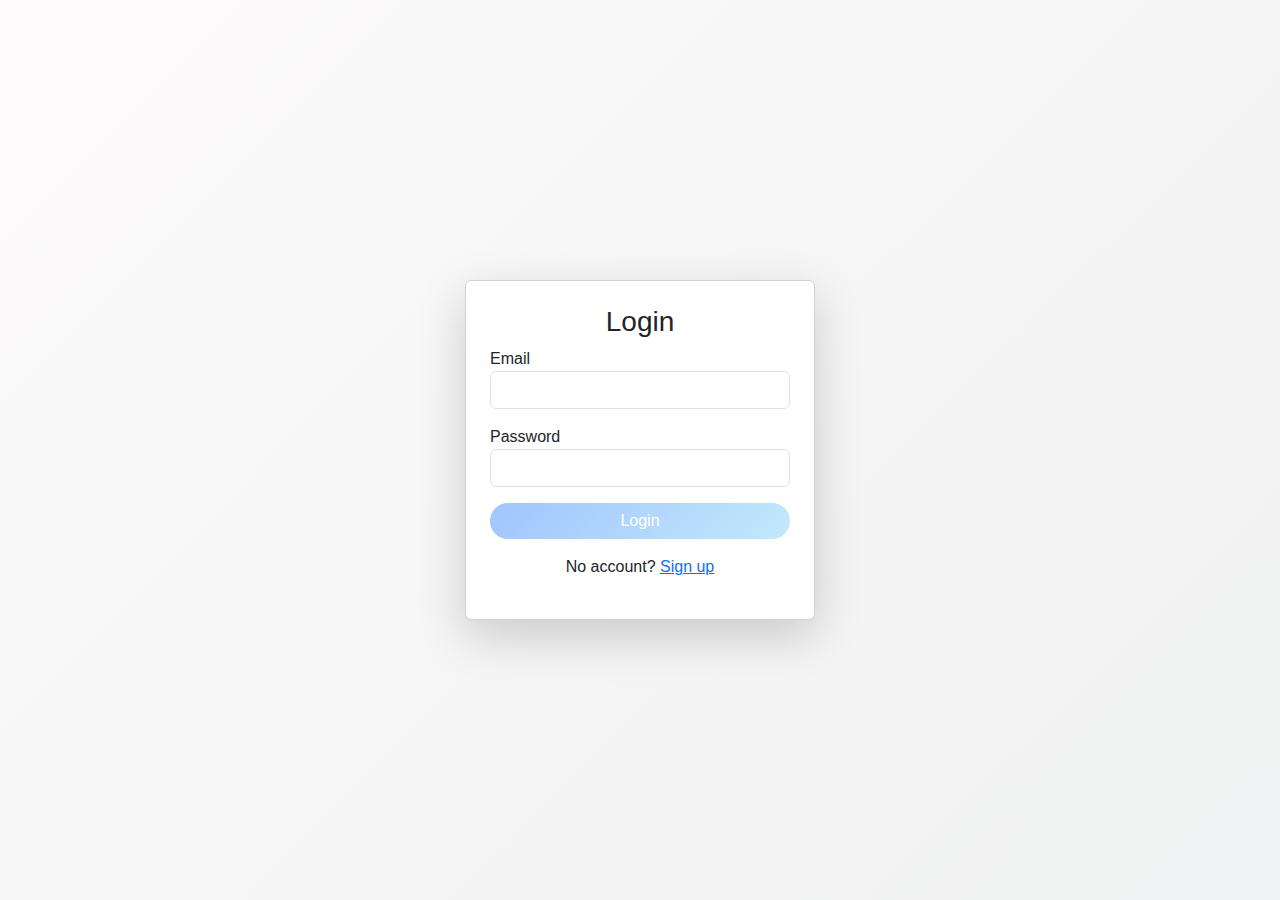
<file: login.html>
<!DOCTYPE html>
<html lang="en">
<head>
  <meta charset="UTF-8">
  <meta name="viewport" content="width=device-width, initial-scale=1.0">
  <title>Login - My Blog</title>
  <link href="https://cdn.jsdelivr.net/npm/bootstrap@5.3.2/dist/css/bootstrap.min.css" rel="stylesheet">
  <link rel="stylesheet" href="style.css">
</head>
<body class="bg-light d-flex align-items-center justify-content-center vh-100">
  <div class="card p-4 shadow-lg" style="width: 350px;">
    <h3 class="text-center">Login</h3>
    <form id="loginForm">
      <div class="mb-3">
        <label>Email</label>
        <input type="email" id="loginEmail" class="form-control" required>
      </div>
      <div class="mb-3">
        <label>Password</label>
        <input type="password" id="loginPassword" class="form-control" required>
      </div>
      <button type="submit" class="btn btn-dark w-100">Login</button>
      <p class="mt-3 text-center">No account? <a href="signup.html">Sign up</a></p>
    </form>
  </div>
  <script src="auth.js"></script>
</body>
</html>
</file>
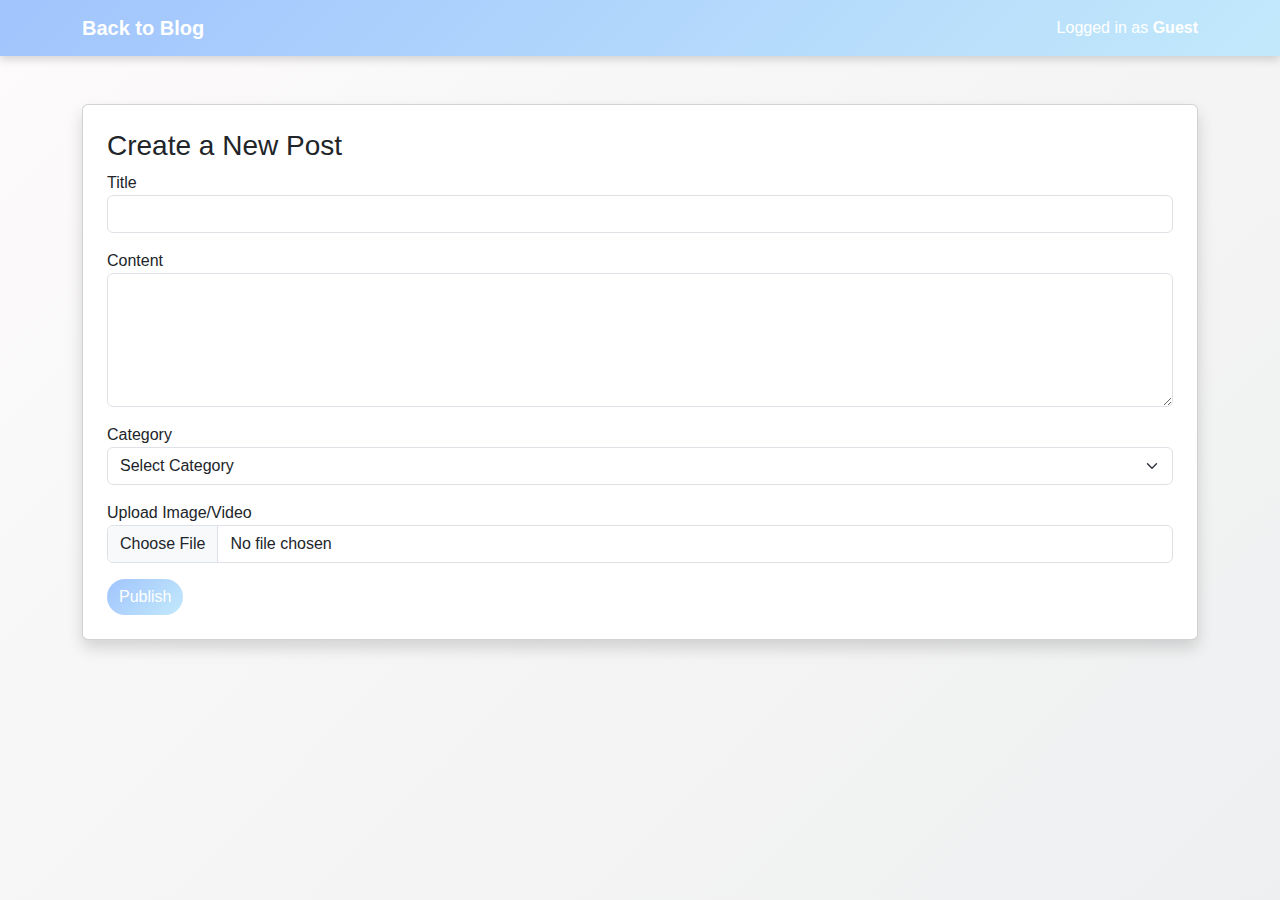
<file: newpost.html>
<!DOCTYPE html>
<html lang="en">
<head>
  <meta charset="UTF-8">
  <meta name="viewport" content="width=device-width, initial-scale=1.0">
  <title>New Post - My Blog</title>
  <link href="https://cdn.jsdelivr.net/npm/bootstrap@5.3.2/dist/css/bootstrap.min.css" rel="stylesheet">
  <link rel="stylesheet" href="style.css">
</head>
<body class="bg-light">

  <nav class="navbar navbar-dark bg-dark">
    <div class="container">
      <a href="index.html" class="navbar-brand">Back to Blog</a>
      <span class="text-white">Logged in as <b id="usernameDisplay"></b></span>
    </div>
  </nav>

  <div class="container my-5">
    <div class="card shadow p-4">
      <h3>Create a New Post</h3>
      <form id="newPostForm">
        <div class="mb-3">
          <label>Title</label>
          <input type="text" id="postTitle" class="form-control" required>
        </div>
        <div class="mb-3">
          <label>Content</label>
          <textarea id="postContent" class="form-control" rows="5" required></textarea>
        </div>
        <div class="mb-3">
          <label>Category</label>
          <select id="postCategory" class="form-select" required>
            <option value="">Select Category</option>
            <option value="Tech">Tech</option>
            <option value="Lifestyle">Lifestyle</option>
            <option value="Travel">Travel</option>
            <option value="Food">Food</option>
            <option value="Education">Education</option>
          </select>
        </div>
        <div class="mb-3">
          <label>Upload Image/Video</label>
          <input type="file" id="postMedia" class="form-control" accept="image/*,video/*">
          <div id="mediaPreview" class="mt-2"></div>
        </div>
        <button type="submit" class="btn btn-dark">Publish</button>
      </form>
    </div>
  </div>

  <script src="script.js"></script>
</body>
</html>
</file>
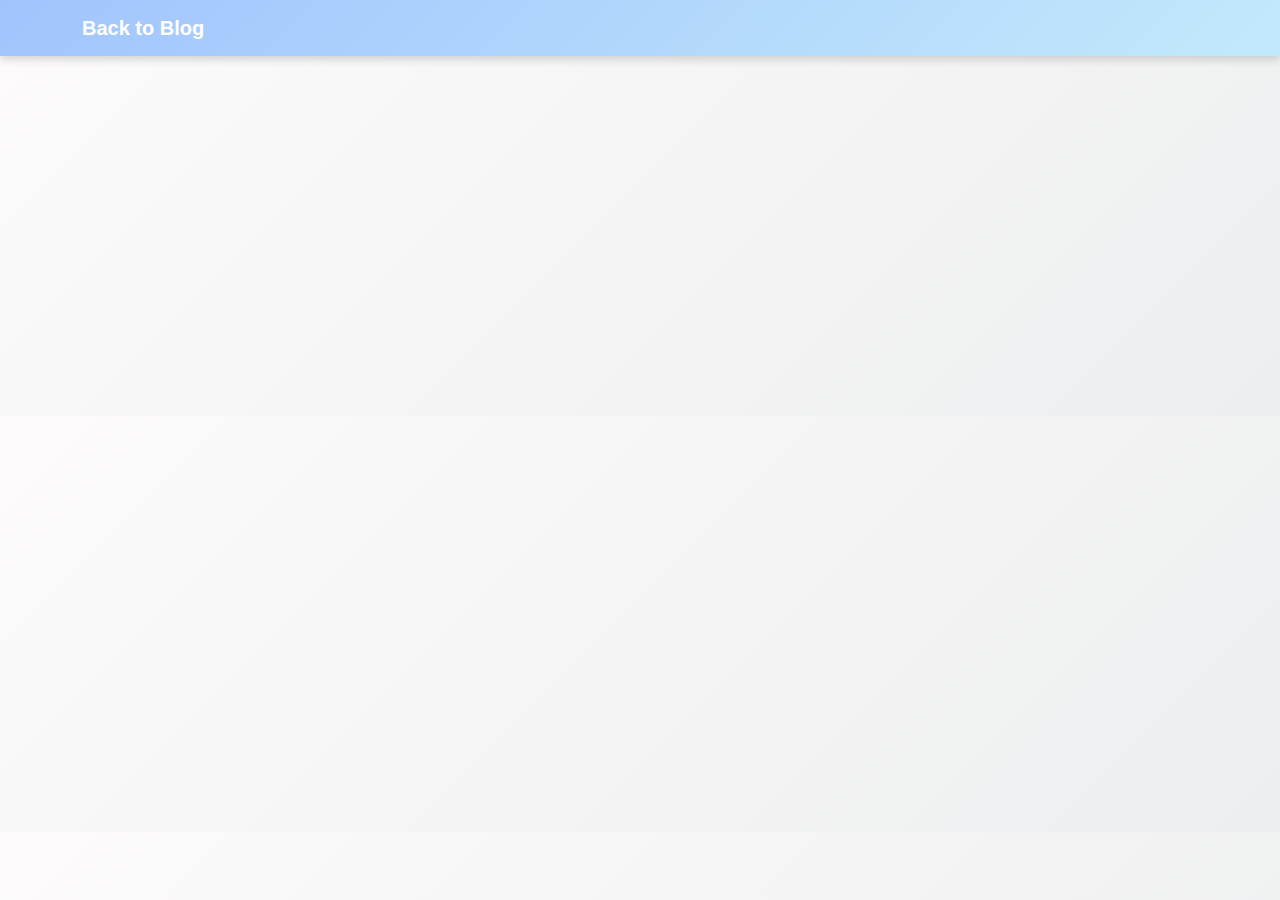
<file: post.html>
<!DOCTYPE html>
<html lang="en">
<head>
  <meta charset="UTF-8">
  <meta name="viewport" content="width=device-width, initial-scale=1.0">
  <title>View Post - My Blog</title>
  <link href="https://cdn.jsdelivr.net/npm/bootstrap@5.3.2/dist/css/bootstrap.min.css" rel="stylesheet">
  <link rel="stylesheet" href="style.css">
</head>
<body>

  <nav class="navbar navbar-dark bg-dark">
    <div class="container">
      <a href="index.html" class="navbar-brand">Back to Blog</a>
    </div>
  </nav>

  <div class="container my-5" id="post-container"></div>

  <script>
    const postContainer = document.getElementById("post-container");
    const post = JSON.parse(localStorage.getItem("viewPost"));

    function getCategoryClass(category) {
      switch(category) {
        case "Tech": return "bg-primary";
        case "Lifestyle": return "bg-warning";
        case "Travel": return "bg-success";
        case "Food": return "bg-danger";
        case "Education": return "bg-info";
        default: return "bg-secondary";
      }
    }

    if(post && postContainer) {
      postContainer.innerHTML = `
        <div class="card shadow p-4">
          ${post.media ? 
            (post.mediaType?.startsWith("video") 
              ? `<video src="${post.media}" controls width="100%"></video>` 
              : `<img src="${post.media}" style="width:100%; max-height:400px; object-fit:cover;">`) 
            : ''}
          <h2 class="mt-3">${post.title}</h2>
          <p>${post.content}</p>
          <span class="badge ${getCategoryClass(post.category)}">${post.category}</span>
          <p class="text-muted small mt-2">${post.author} | ${new Date(post.date).toLocaleDateString()}</p>
        </div>
      `;
    }
  </script>
</body>
</html>
</file>
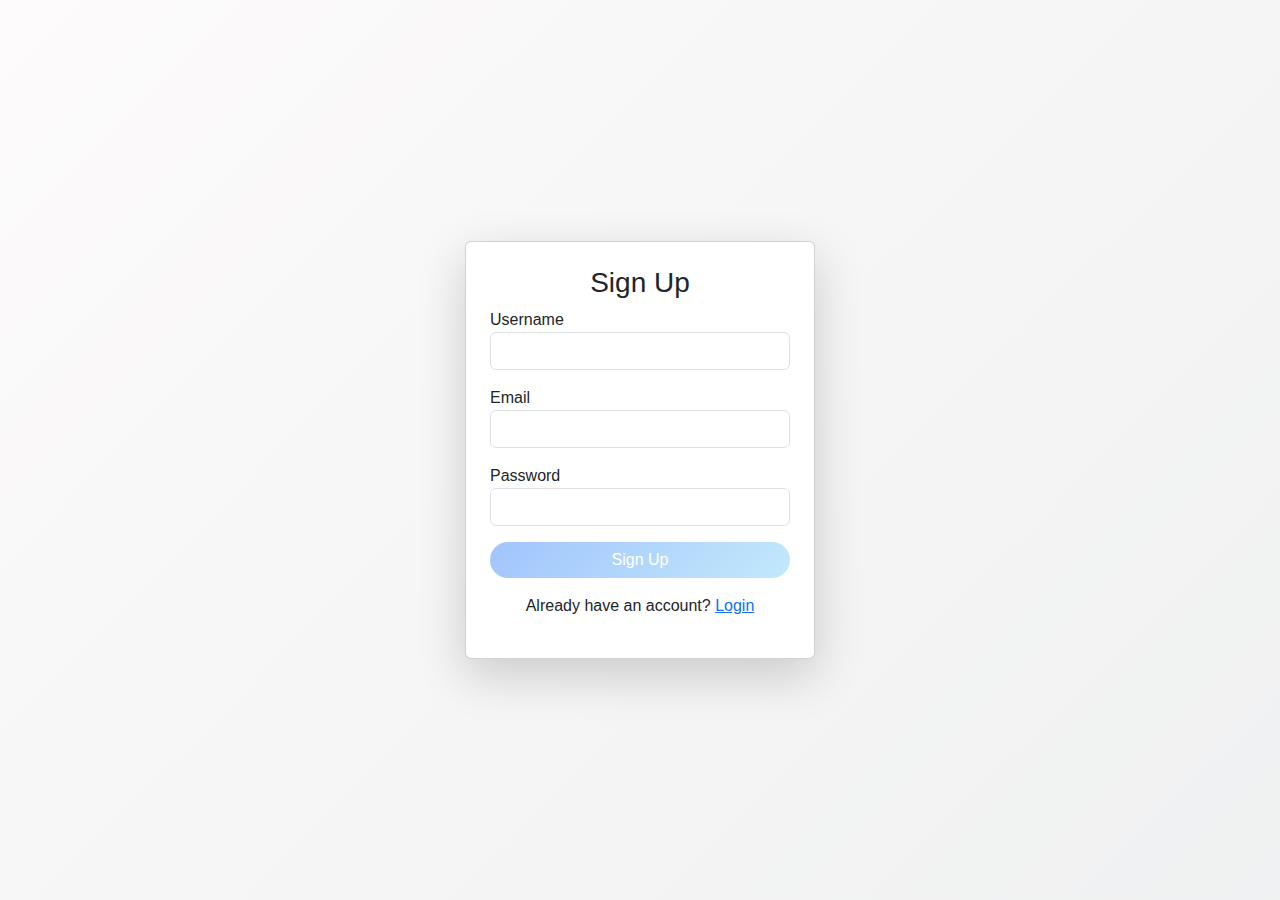
<file: signup.html>
<!DOCTYPE html>
<html lang="en">
<head>
  <meta charset="UTF-8">
  <meta name="viewport" content="width=device-width, initial-scale=1.0">
  <title>Signup - My Blog</title>
  <link href="https://cdn.jsdelivr.net/npm/bootstrap@5.3.2/dist/css/bootstrap.min.css" rel="stylesheet">
  <link rel="stylesheet" href="style.css">
</head>
<body class="bg-light d-flex align-items-center justify-content-center vh-100">
  <div class="card p-4 shadow-lg" style="width: 350px;">
    <h3 class="text-center">Sign Up</h3>
    <form id="signupForm">
      <div class="mb-3">
        <label>Username</label>
        <input type="text" id="signupUsername" class="form-control" required>
      </div>
      <div class="mb-3">
        <label>Email</label>
        <input type="email" id="signupEmail" class="form-control" required>
      </div>
      <div class="mb-3">
        <label>Password</label>
        <input type="password" id="signupPassword" class="form-control" required>
      </div>
      <button type="submit" class="btn btn-dark w-100">Sign Up</button>
      <p class="mt-3 text-center">Already have an account? <a href="login.html">Login</a></p>
    </form>
  </div>
  <script src="auth.js"></script>
</body>
</html>
</file>
<file: style.css>
/* Body & Background */
body {
  font-family: 'Segoe UI', Tahoma, Geneva, Verdana, sans-serif;
  background: linear-gradient(135deg, #fdfbfb, #ebedee, #fbc2eb, #a6c1ee);
  background-size: 400% 400%;
  animation: pastelGradient 15s ease infinite;
  color: #333;
  margin: 0;
  padding: 0;
}

/* Gradient Animation */
@keyframes pastelGradient {
  0% { background-position: 0% 50%; }
  50% { background-position: 100% 50%; }
  100% { background-position: 0% 50%; }
}

/* Navbar */
.navbar {
  background: linear-gradient(135deg, #a1c4fd, #c2e9fb);
  box-shadow: 0 4px 8px rgba(0,0,0,0.15);
}
.navbar-brand { color: #fff !important; font-weight: bold; }

/* Hero Banner */
.hero-banner {
  background: linear-gradient(135deg, #fbc2eb, #a6c1ee, #f6d365, #fda085);
  background-size: 400% 400%;
  animation: pastelGradient 15s ease infinite;
  border-radius: 20px;
  box-shadow: 0 8px 20px rgba(0,0,0,0.1);
  color: #fff;
  text-align: center;
}

/* Footer */
.footer {
  background: linear-gradient(135deg, #f6d365, #fda085, #a1c4fd, #c2e9fb);
  color: #fff;
  border-radius: 15px 15px 0 0;
  box-shadow: 0 -4px 12px rgba(0,0,0,0.1);
}

/* Cards */
#posts-container .card {
  background: #fff;
  border-radius: 20px;
  box-shadow: 0 8px 20px rgba(0,0,0,0.08);
  transition: transform 0.3s ease;
}
#posts-container .card:hover {
  transform: translateY(-5px);
}
#posts-container .card img, #posts-container .card video {
  width: 100%;
  max-height: 250px;
  object-fit: cover;
  border-radius: 15px;
}

/* Pastel Blue Buttons */
.btn-dark, .btn-primary {
  background: linear-gradient(135deg, #a1c4fd, #c2e9fb);
  border: none;
  color: #fff;
  font-weight: 500;
  border-radius: 30px;
  transition: all 0.3s ease;
}
.btn-dark:hover, .btn-primary:hover {
  background: linear-gradient(135deg, #c2e9fb, #a1c4fd);
  transform: scale(1.05);
  color: #fff;
}

/* Logout Button */
.btn-danger {
  background: linear-gradient(135deg, #89f7fe, #66a6ff);
  border: none;
  color: #fff;
  font-weight: 500;
  border-radius: 30px;
  transition: all 0.3s ease;
}
.btn-danger:hover {
  background: linear-gradient(135deg, #66a6ff, #89f7fe);
  transform: scale(1.05);
  color: #fff;
}

/* Forms */
form input, form select, form textarea {
  border-radius: 15px;
  border: 1px solid #ccc;
  transition: all 0.3s ease;
}
form input:focus, form select:focus, form textarea:focus {
  outline: none;
  border-color: #a1c4fd;
  box-shadow: 0 0 8px rgba(161,196,253,0.3);
}

/* Search Input & Category Filter */
#searchInput, #categorySelect {
  border-radius: 30px;
  border: 1px solid #ccc;
  padding: 8px 15px;
}

/* Category Badge */
.badge-category {
  display: inline-block;
  padding: 2px 8px;
  border-radius: 12px;
  font-size: 0.75rem;
}
.post-card p {
  display: -webkit-box;
  -webkit-line-clamp: 3;
  -webkit-box-orient: vertical;
  overflow: hidden;
}
</file>
